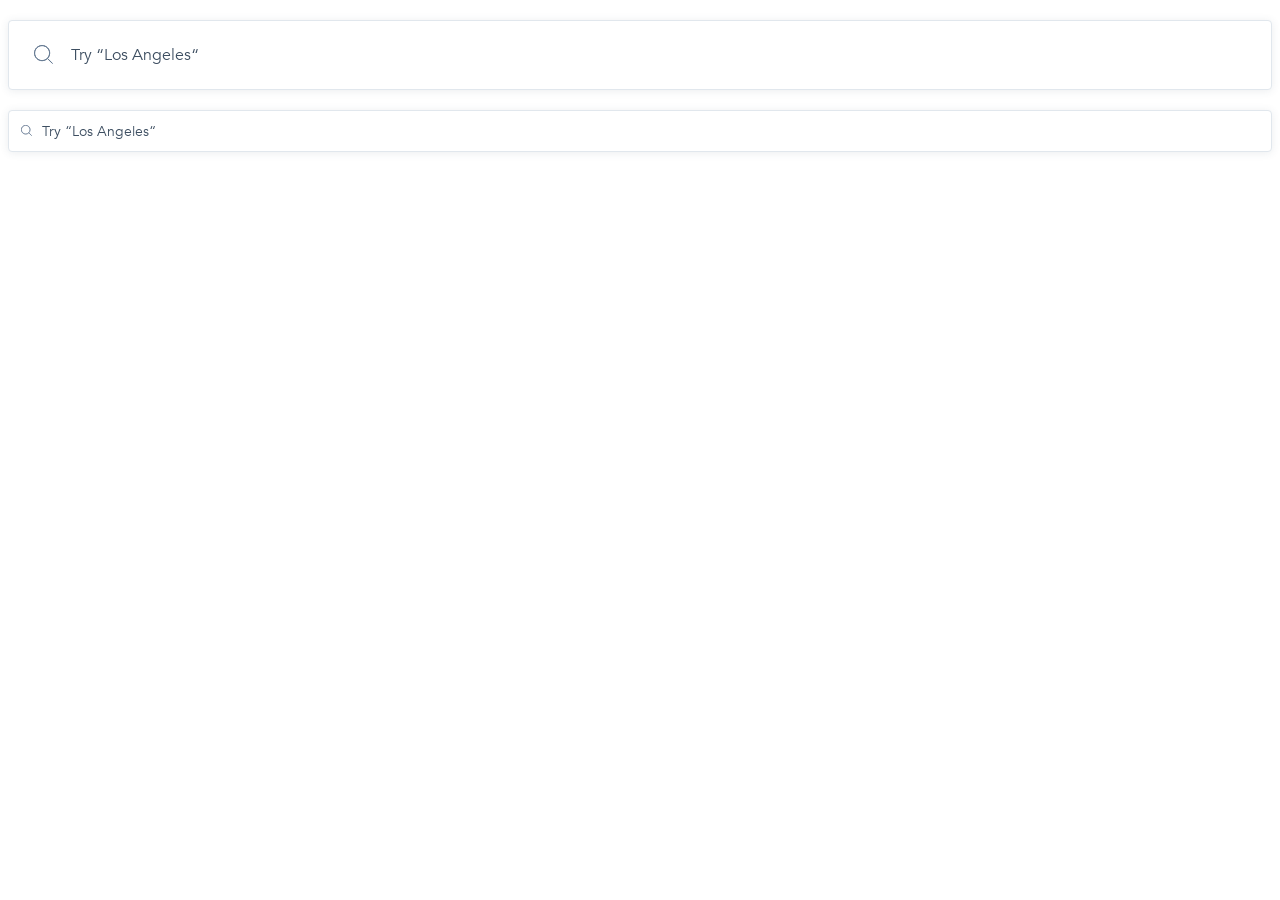
<file: index.html>
<!doctype html><html lang="en"><head><meta charset="utf-8"><meta name="viewport" content="width=device-width, user-scalable=no, initial-scale=1.0, maximum-scale=1.0, minimum-scale=1.0"><meta http-equiv="X-UA-Compatible" content="ie=edge"><title>Document</title><link rel="stylesheet" href="index.deb32c82.css"></head><body> <form class="form form--big" data-qa="big"> <input class="form__input form__input--big" type="text" data-qa="keypress" placeholder="Try “Los Angeles“"> </form> <form class="form form--small" data-qa="small"> <input class="form__input form__input--small" type="text" placeholder="Try “Los Angeles“"> </form> </body></html>
</file>
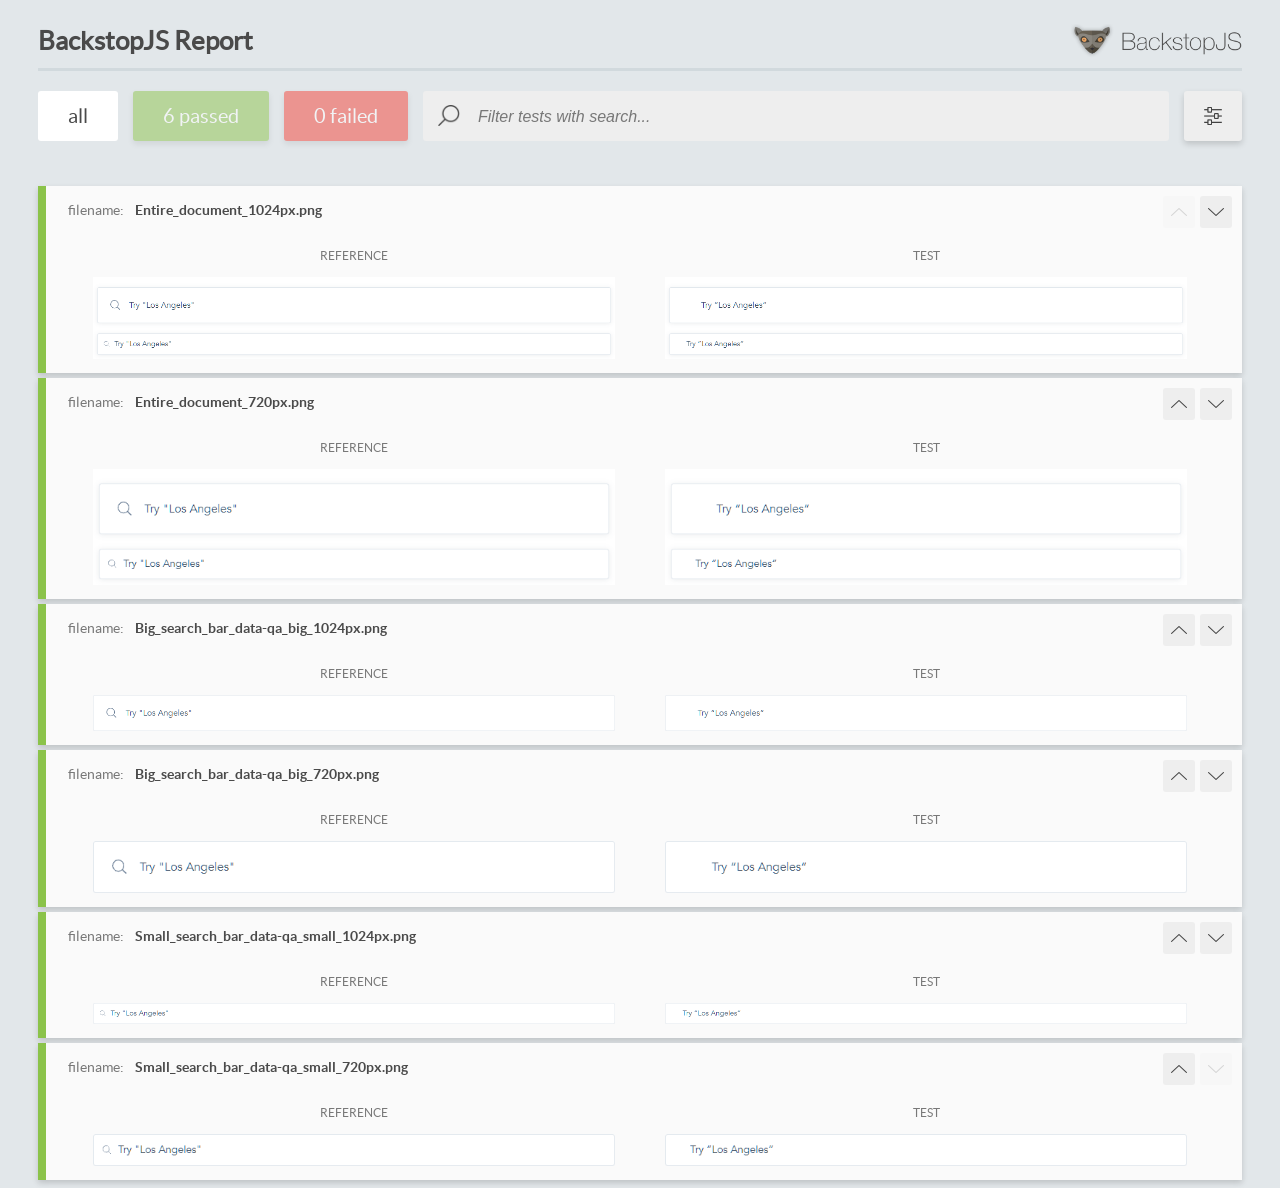
<file: backstop_data/html_report/index.html>
<!DOCTYPE html>
<html>
  <head>
    <meta charset="utf-8">
    <!-- Disable Cache -->
    <meta http-equiv="Cache-Control" content="no-cache, no-store, must-revalidate">
    <meta http-equiv="Pragma" content="no-cache">
    <meta http-equiv="Expires" content="0">

    <title>BackstopJS Report</title>

    <style>
      @font-face {
          font-family: 'latoregular';
          src: url('./assets/fonts/lato-regular-webfont.woff2') format('woff2'),
              url('./assets/fonts/lato-regular-webfont.woff') format('woff');
          font-weight: 400;
          font-style: normal;
      }
      @font-face {
          font-family: 'latobold';
          src: url('./assets/fonts/lato-bold-webfont.woff2') format('woff2'),
              url('./assets/fonts/lato-bold-webfont.woff') format('woff');
          font-weight: 700;
          font-style: normal;
      }

      .ReactModal__Body--open {
          overflow: hidden;
      }
      .ReactModal__Body--open .header {
        display: none;
      }

    </style>
  </head>
  <body style="background-color: #E2E7EA">
    <div id="root">

    </div>
    <script>
      function report (report) { // eslint-disable-line no-unused-vars
        window.tests = report;
      }
    </script>
    <script src="config.js"></script>
    <script src="index_bundle.js"></script>
  </body>
</html>
</file>
<file: index.deb32c82.css>
@font-face{font-family:Avenir;src:url(Avenir-Book.657c3568.ttf);font-weight:300;font-style:normal}@font-face{font-family:Avenir;src:url(Avenir-Heavy.01d9ab74.ttf);font-weight:600;font-style:normal}body{font-family:Avenir,sans-serif;font-size:16px}.form{align-items:center;width:100%;margin:20px auto 0;display:flex;position:relative}.form:before{content:"";background-image:url(Search.ccd3c07b.svg);background-repeat:no-repeat;background-size:contain;position:absolute}.form--big{height:70px}.form--big:before{width:19px;height:19px;top:25px;left:26px}.form--small{height:42px}.form--small:before{width:11px;height:11px;top:15px;left:13px}.form__input{box-sizing:border-box;color:#3d4e61;border:1px solid #e1e7ed;border-radius:4px;outline:none;width:100%;height:100%;font-family:inherit;font-weight:300;box-shadow:0 1px 8px #3d4e611a}.form__input:hover{box-shadow:0 3px 8px #3d4e6133}.form--big .form__input{padding-left:62px;font-size:16px;line-height:22px}.form--small .form__input{padding-left:33px;font-size:14px;line-height:19px}.form__input::placeholder{color:inherit;font-weight:300}.form--big .form__input::placeholder{font-size:16px;line-height:22px}.form--small .form__input::placeholder{font-size:14px;line-height:22px}.form__input:focus{background:linear-gradient(#fff 0%,#f6f6f7 100%);border-radius:3px;font-weight:600}
/*# sourceMappingURL=index.deb32c82.css.map */
</file>
